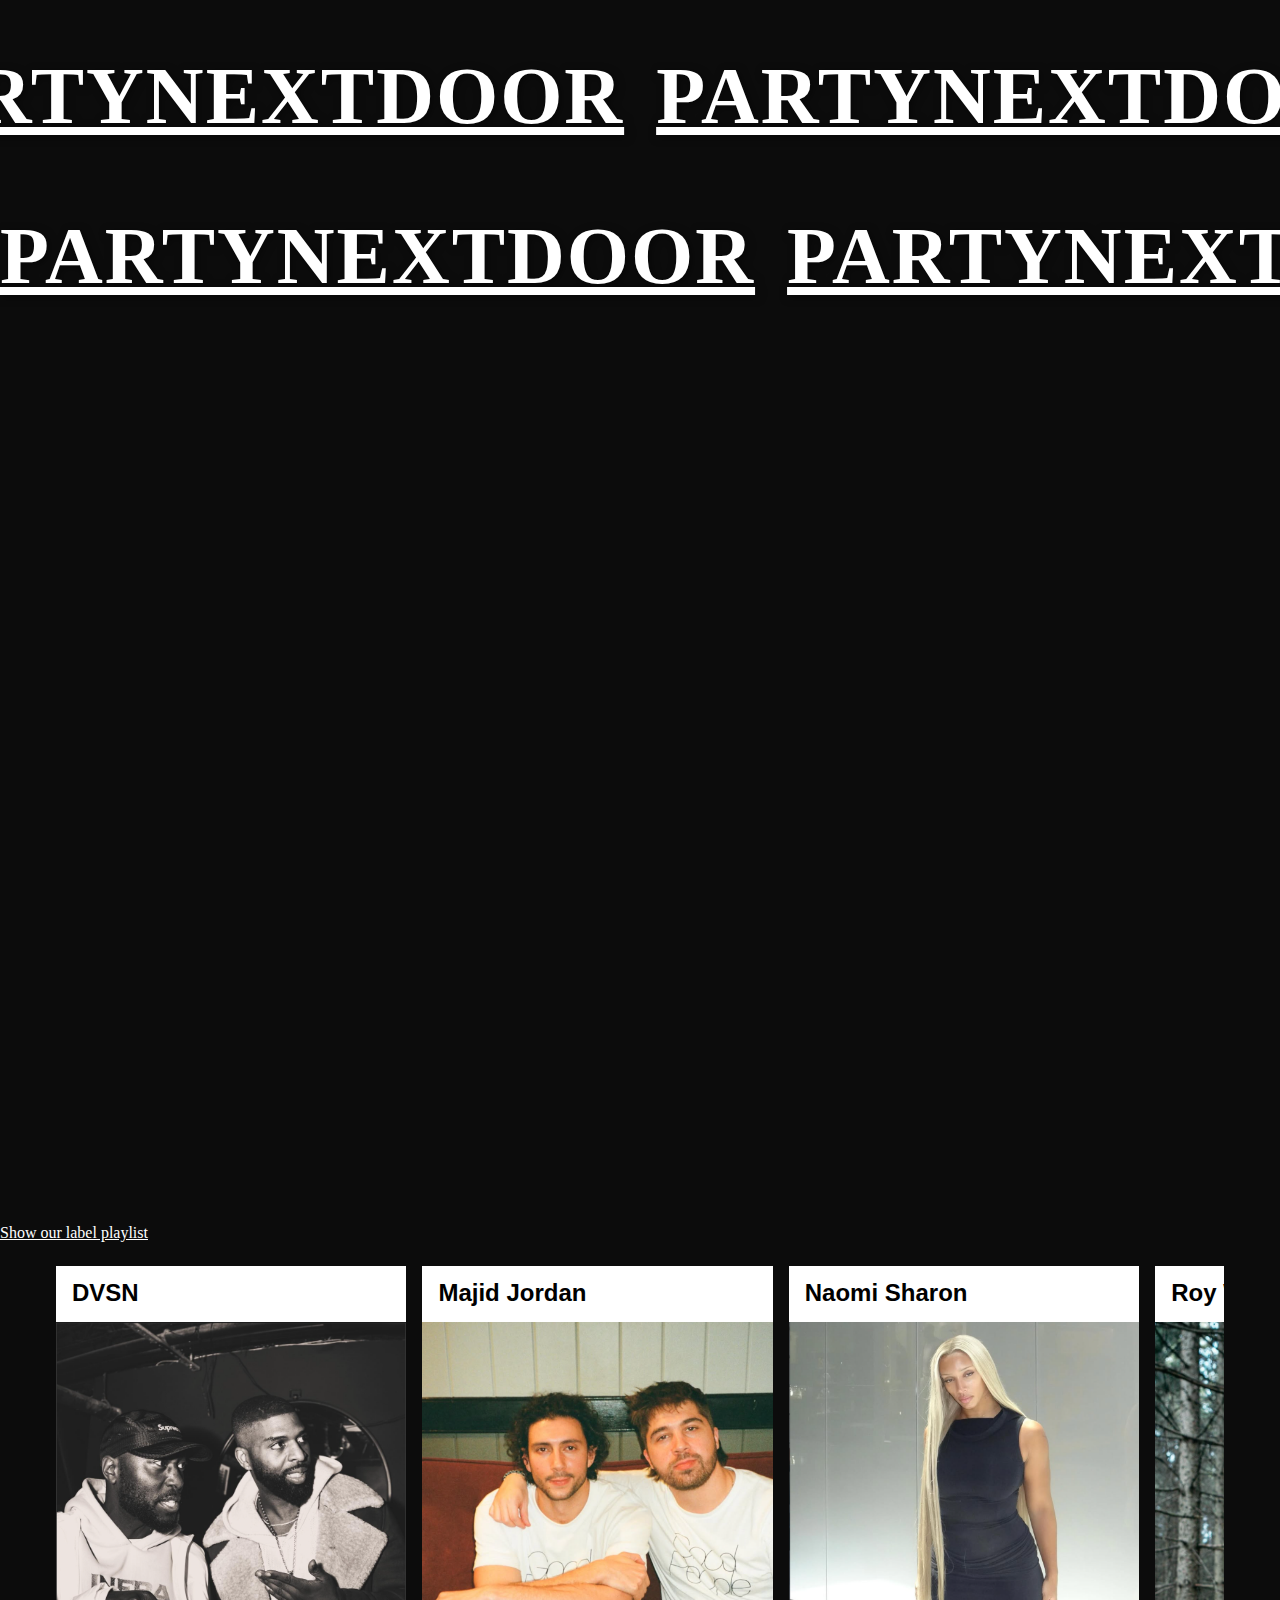
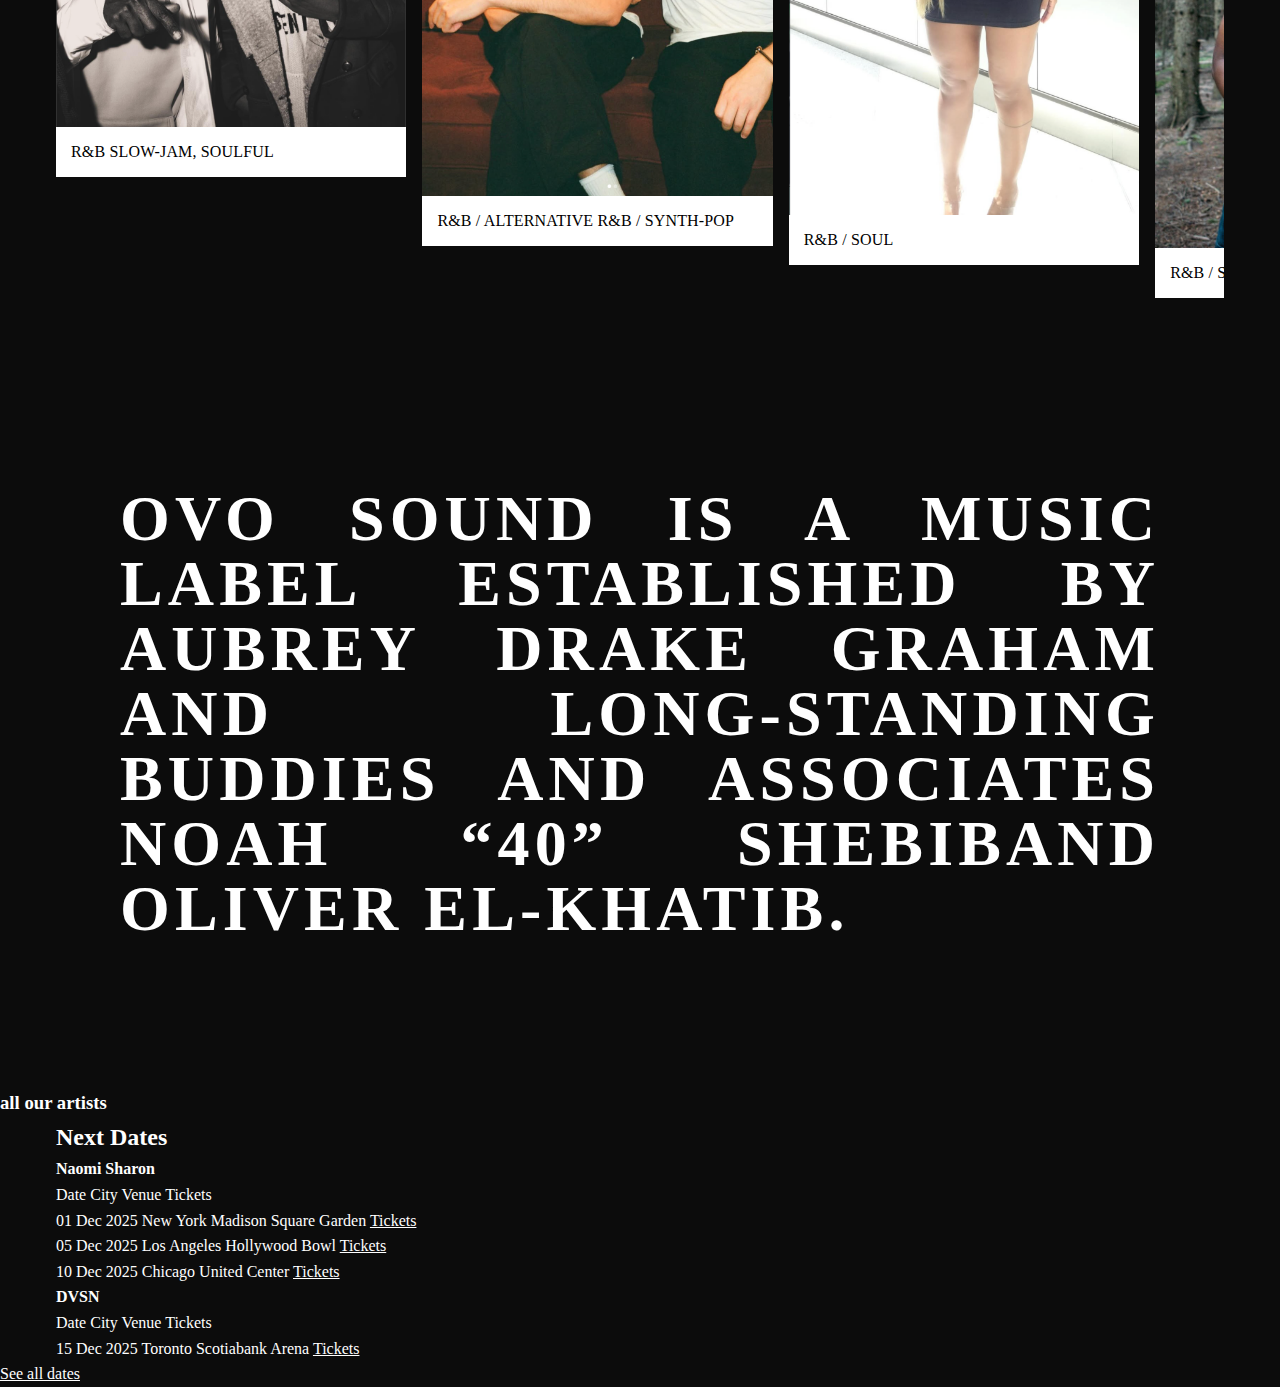
<file: src/index.html>
<!doctype html>
<html lang="en">
  <head>
    <meta charset="utf-8" />
    <meta name="viewport" content="width=device-width, initial-scale=1.0" />
    <meta
      name="description"
      content="Prototype : autolayout layout inspired by Figma"
    />
    <title>OVO Label Musique</title>
    <link rel="stylesheet" href="css/main.css" />
    <link
      rel="stylesheet"
      href="https://cdnjs.cloudflare.com/ajax/libs/font-awesome/6.0.0/css/all.min.css"
    />
  </head>
  <body>
    <include src="./components/header.html"></include>
    <a href="partynextdoor.html" class="marquee marquee--overlay">
      <div class="marquee__inner">
        <span class="marquee__text">PARTYNEXTDOOR</span>
        <span class="marquee__text">PARTYNEXTDOOR</span>
        <span class="marquee__text">PARTYNEXTDOOR</span>
        <span class="marquee__text">PARTYNEXTDOOR</span>
      </div>
    </a>

    <a href="partynextdoor.html" class="marquee marquee--bottom">
      <div class="marquee__inner">
        <span class="marquee__text">PARTYNEXTDOOR</span>
        <span class="marquee__text">PARTYNEXTDOOR</span>
        <span class="marquee__text">PARTYNEXTDOOR</span>
        <span class="marquee__text">PARTYNEXTDOOR</span>
      </div>
    </a>

    <main>
      <!-- Hero (autolayout-like center stack) -->
      <div class="hero-visual" aria-hidden="true">
        <!-- Vidéo YouTube en background -->
        <iframe
          class="youtube-bg"
          src="https://www.youtube.com/embed/k3BhiQ6iBvc?autoplay=1&mute=1&loop=1&playlist=k3BhiQ6iBvc&controls=0&modestbranding=1"
          title="OVO Sound Background"
          allow="
            accelerometer;
            autoplay;
            clipboard-write;
            encrypted-media;
            gyroscope;
            picture-in-picture;
          "
          allowfullscreen
        >
        </iframe>
      </div>
      <a
        href="https://open.spotify.com/playlist/0GsvYNj45QjR245EWqgfDs?si=Ifnz2xHWQI2JcrE0oF91Qw"
        target="_blank"
        rel="noopener noreferrer"
        class="playlist-btn"
        aria-label="Show our label playlist"
      >
        Show our label playlist
      </a>
      <!-- Section artistes -->
      <section id="artists" class="artists">
        <div class="container">
          <div class="artist-carousel" aria-label="Carousel artistes">
            <article class="artist-card" data-genre="rnb">
              <img src="img/artistes homepage/dvsn-homepage.png" alt="DVSN" />
              <h2>DVSN</h2>
              <p>R&B slow-jam, soulful</p>
            </article>

            <article class="artist-card" data-genre="rnb">
              <img
                src="img/artistes homepage/majijordan-homepage.png"
                alt="Majid Jordan"
              />
              <h2>Majid Jordan</h2>
              <p>R&B / Alternative R&B / Synth-pop</p>
            </article>

            <article class="artist-card" data-genre="rnb">
              <img
                src="img/artistes homepage/naomi-homepage.png"
                alt="Naomi Sharon"
              />
              <h2>Naomi Sharon</h2>
              <p>R&B / Soul</p>
            </article>

            <article class="artist-card" data-genre="rnb">
              <img
                src="img/artistes homepage/roy-homepage.png"
                alt="Roy Woods"
              />
              <h2>Roy Woods</h2>
              <p>R&B / Soul</p>
            </article>
            <article class="artist-card" data-genre="rnb">
              <img
                src="img/artistes homepage/roy-homepage.png"
                alt="Roy Woods"
              />
              <h2>Roy Woods</h2>
              <p>R&B / Soul</p>
            </article>
            <article class="artist-card" data-genre="rnb">
              <img
                src="img/artistes homepage/roy-homepage.png"
                alt="Roy Woods"
              />
              <h2>Roy Woods</h2>
              <p>R&B / Soul</p>
            </article>
            <article class="artist-card" data-genre="rnb">
              <img
                src="img/artistes homepage/roy-homepage.png"
                alt="Roy Woods"
              />
              <h2>Roy Woods</h2>
              <p>R&B / Soul</p>
            </article>
            <article class="artist-card" data-genre="rnb">
              <img
                src="img/artistes homepage/roy-homepage.png"
                alt="Roy Woods"
              />
              <h2>Roy Woods</h2>
              <p>R&B / Soul</p>
            </article>
          </div>
        </div>
      </section>

      <section>
        <h1>
          OVO SOUND IS A MUSIC LABEL ESTABLISHED BY AUBREY DRAKE GRAHAM AND
          LONG-STANDING Buddies and Associates NOAH “40” SHEBIBAND OLIVER
          EL-KHATIB.
        </h1>
        <h3>all our artists</h3>
      </section>

      <section id="next-dates" class="next-dates">
        <div class="container">
          <h2 class="section-title">Next Dates</h2>
          <div class="artist-dates">
            <h4 class="artist-name">Naomi Sharon</h4>
            <div class="dates-grid">
              <!-- En-têtes -->
              <div class="grid-header">
                <span>Date</span>
                <span>City</span>
                <span>Venue</span>
                <span>Tickets</span>
              </div>

              <!-- Lignes de données -->
              <div class="grid-row">
                <span>01 Dec 2025</span>
                <span>New York</span>
                <span>Madison Square Garden</span>
                <a class="tickets" href="#" target="_blank">Tickets</a>
              </div>
              <div class="grid-row">
                <span>05 Dec 2025</span>
                <span>Los Angeles</span>
                <span>Hollywood Bowl</span>
                <a class="tickets" href="#" target="_blank">Tickets</a>
              </div>
              <div class="grid-row">
                <span>10 Dec 2025</span>
                <span>Chicago</span>
                <span>United Center</span>
                <a class="tickets" href="#" target="_blank">Tickets</a>
              </div>
            </div>
          </div>

          <div class="artist-dates">
            <h4 class="artist-name">DVSN</h4>
            <div class="dates-grid">
              <div class="grid-header">
                <span>Date</span>
                <span>City</span>
                <span>Venue</span>
                <span>Tickets</span>
              </div>
              <div class="grid-row">
                <span>15 Dec 2025</span>
                <span>Toronto</span>
                <span>Scotiabank Arena</span>
                <a class="tickets" href="#" target="_blank">Tickets</a>
              </div>
            </div>
          </div>
        </div>
      </section>
      <div class="next-dates-btn-wrapper">
        <a href="#" class="next-dates-btn">See all dates</a>
      </div>
    </main>
    <include src="./components/footer.html"></include>
    <script>
      // Petit script d'initialisation non intrusif
      document.getElementById("year").textContent = new Date().getFullYear();
    </script>
    <script src="js/main.js" type="module"></script>
  </body>
</html>
</file>
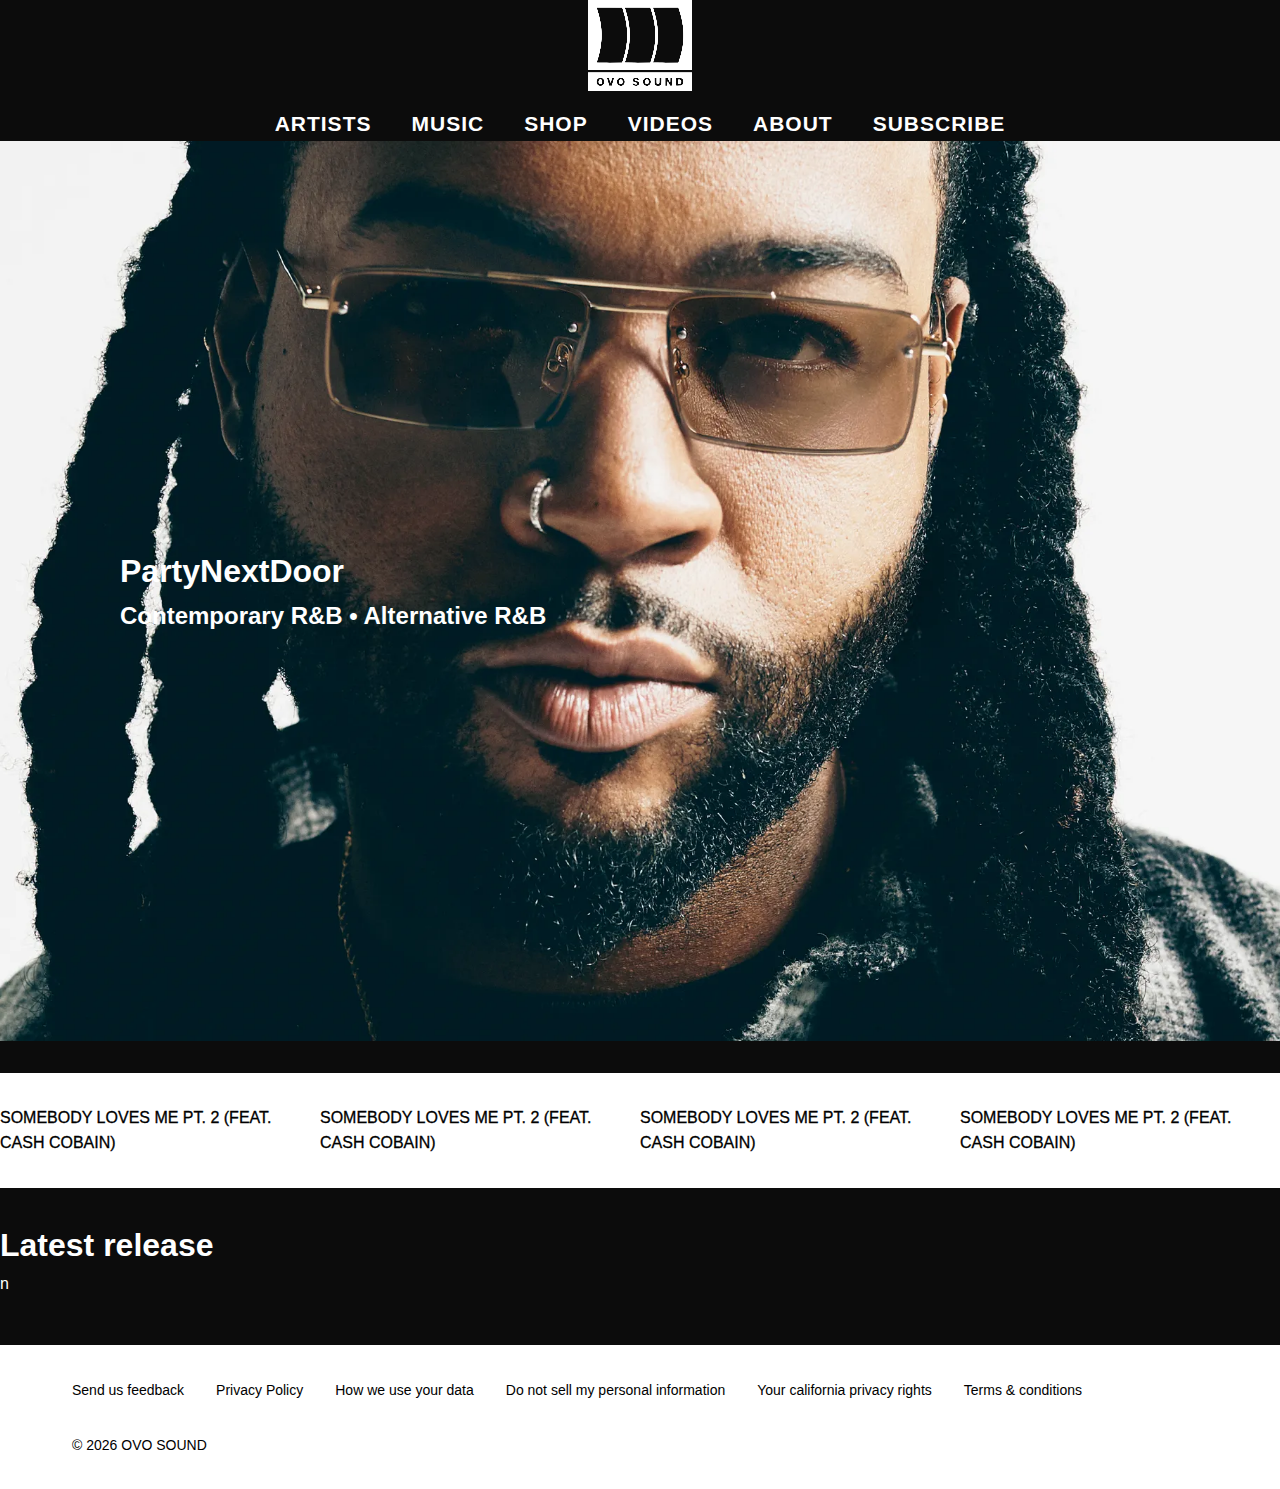
<file: src/partynextdoor.html>
<!DOCTYPE html>
<html lang="fr">
  <head>
    <meta charset="UTF-8" />
    <meta name="viewport" content="width=device-width, initial-scale=1.0" />
    <title>PartyNextDoor - OVO Label</title>
    <link rel="stylesheet" href="css/partynextdoor.css" />
  </head>
  <body>
    <header class="site-header">
      <div class="container header-inner">
        <nav class="main-nav" aria-label="Navigation principale">
          <a class="logo" href="index.html" aria-label="Label Home">
            <img
              src="img/OVO_Sound-white.svg"
              alt="Label Logo"
              class="logo-img"
            />
          </a>
          <ul>
            <li><a href="#Artists">Artists</a></li>
            <li><a href="#Music">Music</a></li>
            <li><a href="#Shop">Shop</a></li>
            <li><a href="#Videos">Videos</a></li>
            <!-- Correction ici -->
            <li><a href="#About">About</a></li>
            <li><a href="#Suscribe">Subscribe</a></li>
            <!-- Correction de l'orthographe -->
          </ul>
        </nav>
      </div>
    </header>

    <!-- MAIN CONTENT -->
    <main class="artist-page">
      <div class="container hero" id="party-hero">
        <h1>PartyNextDoor</h1>
        <h2>Contemporary R&B • Alternative R&B</h2>

        <div class="socials-hero">
          <a
            href="https://instagram.com"
            target="_blank"
            aria-label="Instagram"
          >
            <i class="fab fa-instagram"></i>
          </a>
          <a href="https://twitter.com" target="_blank" aria-label="X">
            <i class="fab fa-x-twitter"></i>
          </a>
          <a href="https://facebook.com" target="_blank" aria-label="Facebook">
            <i class="fab fa-facebook"></i>
          </a>
          <a href="https://youtube.com" target="_blank" aria-label="YouTube">
            <i class="fab fa-youtube"></i>
          </a>
          <a href="https://spotify.com" target="_blank" aria-label="Spotify">
            <i class="fab fa-spotify"></i>
          </a>
        </div>
      </div>
      <div class="marquee--below marquee-single">
        <div class="marquee__inner">
          <span class="marquee__text"
            >SOMEBODY LOVES ME PT. 2 (FEAT. CASH COBAIN)</span
          >
          <span class="marquee__text"
            >SOMEBODY LOVES ME PT. 2 (FEAT. CASH COBAIN)</span
          >
          <span class="marquee__text"
            >SOMEBODY LOVES ME PT. 2 (FEAT. CASH COBAIN)</span
          >
          <span class="marquee__text"
            >SOMEBODY LOVES ME PT. 2 (FEAT. CASH COBAIN)</span
          >
        </div>
      </div>
      <h1>Latest release</h1>
      n
    </main>

    <footer id="contact" class="site-footer">
      <div class="container footer-inner">
        <nav aria-label="Liens de pied de page">
          <ul>
            <li><a href="#">Send us feedback</a></li>
            <li><a href="#">Privacy Policy</a></li>
            <li><a href="#">How we use your data</a></li>
            <li><a href="#">Do not sell my personal information</a></li>
            <li><a href="#">Your california privacy rights</a></li>
            <li><a href="#">Terms & conditions</a></li>
          </ul>
          <div class="footer-socials">
            <a
              href="https://instagram.com"
              target="_blank"
              rel="noopener noreferrer"
              aria-label="Instagram"
            >
              <i class="fab fa-instagram"></i>
            </a>
            <a
              href="https://twitter.com"
              target="_blank"
              rel="noopener noreferrer"
              aria-label="X"
            >
              <i class="fab fa-x-twitter"></i>
            </a>
            <a
              href="https://facebook.com"
              target="_blank"
              rel="noopener noreferrer"
              aria-label="Facebook"
            >
              <i class="fab fa-facebook"></i>
            </a>
            <a
              href="https://youtube.com"
              target="_blank"
              rel="noopener noreferrer"
              aria-label="YouTube"
            >
              <i class="fab fa-youtube"></i>
            </a>
            <a
              href="https://spotify.com"
              target="_blank"
              rel="noopener noreferrer"
              aria-label="Spotify"
            >
              <i class="fab fa-spotify"></i>
            </a>
          </div>
          <p>© <span id="year"></span> OVO SOUND</p>
        </nav>
      </div>
    </footer>
    <script>
      // Petit script d'initialisation non intrusif
      document.getElementById("year").textContent = new Date().getFullYear();
    </script>
    <script src="js/main.js" type="module"></script>
  </body>
</html>
</file>
<file: src/css/main.css>
* {
  box-sizing: border-box;
  margin: 0;
  padding: 0;
}

a {
  color: inherit;
}

img,
video {
  display: block;
}
body {
  line-height: 1.6;
  background-color: #0c0c0c;
  color: #fff;
  padding-top: 0;
}

.site-header {
  top: 0;
  left: 0;
  right: 0;
  z-index: 100;
  background: transparent;
  padding: 1.5rem 0;
  border-bottom: none;
}

.header-inner {
  display: flex;
  flex-direction: column;
  justify-content: center;
  align-items: center;
  max-width: 1200px;
  margin: 0 auto;
  padding: 0 2rem;
  gap: 1rem;
}

.logo {
  display: flex;
  align-items: center;
  text-decoration: none;
}

/* taille contrôlée pour l'image du logo */
.logo-img {
  width: 104px;
  height: 91px;
  aspect-ratio: 8/7;
  max-width: 100%;
  object-fit: contain;
}

.main-nav {
  display: flex;
  flex-direction: column;
  align-items: center;
  gap: 1rem;
  width: 100%;
}

.main-nav ul {
  display: flex;
  list-style: none;
  gap: 2.5rem;
  align-items: center;
  justify-content: center;
  flex-wrap: wrap;
  margin: 0;
  padding: 0;
}

.main-nav a {
  color: #fff;
  text-decoration: none;
  font-family: "PODIUM Sharp";
  font-size: 21px;
  font-weight: 700;
  text-transform: uppercase;
  letter-spacing: 1px;
  transition: color 0.3s ease;
}

.main-nav a:hover {
  color: #ccc;
}

/* Vidéo YouTube background */
.hero-visual {
  position: relative;
  width: 100%;
  height: 100vh;
  overflow: hidden;
}

.youtube-bg {
  position: absolute;
  top: 0;
  left: 0;
  width: 100%;
  height: 100%;
  border: none;
  pointer-events: none;
}
.container {
  max-width: 1200px;
  margin: 0 auto;
  padding: 0 1rem;
}
/* Marquee animé - PARTYNEXTDOOR */
.marquee {
  display: flex;
  align-items: center;
  pointer-events: none;
  overflow: hidden;
}

.marquee--overlay {
  position: relative;
  top: auto;
  left: auto;
  right: auto;
  z-index: 10;
  transform: none;
  background: transparent;
  padding: 2rem 0;
  display: flex;
  align-items: center;
  justify-content: center;
  overflow: hidden;
}

.marquee--below {
  position: relative;
  background: #1a1a1a;
  padding: 2rem 0;
  margin: 2rem 0;
  overflow: hidden;
  align-self: stretch;
}

.marquee__inner {
  display: flex;
  gap: 2rem;
  --marquee-duration: 18s;
  animation: marquee-scroll var(--marquee-duration) linear infinite;
  will-change: transform;
}

.marquee__text {
  flex-shrink: 0;
  font-size: clamp(2rem, 8vw, 5rem);
  font-weight: 700;
  text-transform: uppercase;
  white-space: nowrap;
  color: #fff;
  text-shadow: 2px 2px 8px rgba(0, 0, 0, 0.5);
  letter-spacing: 2px;
}

@keyframes marquee-scroll {
  0% {
    transform: translateX(0);
  }
  100% {
    transform: translateX(-50%);
  }
}

/* respecter les préférences d'accessibilité */
@media (prefers-reduced-motion: reduce) {
  .marquee__inner {
    animation: none;
  }
}

/* Mobile: ajuster la vitesse et la taille */
@media (max-width: 700px) {
  .marquee__inner {
    --marquee-duration: 14s;
  }
  .marquee__text {
    font-size: clamp(1.5rem, 6vw, 3rem);
  }
}
/* Carousel scroll-snap (mobile-friendly, sans JS) */
.artist-carousel {
  display: flex;
  gap: 1rem;
  overflow-x: auto;
  padding: 1.25rem 0 2.5rem;
  scroll-snap-type: x mandatory;
  -webkit-overflow-scrolling: touch;
  align-items: start;
}

/* masquer la scrollbar visuelle (optionnel) */
.artist-carousel::-webkit-scrollbar {
  display: none;
}
.artist-carousel {
  -ms-overflow-style: none;
  scrollbar-width: none;
}

/* === ARTIST CARD (version propre et optimisée) === */

/* === ARTIST CARD (texte aligné à gauche) === */
.artist-card {
  flex: 0 0 80%;
  scroll-snap-align: center;
  background: transparent;
  color: #fff;
  position: relative;
  overflow: hidden;
  transition: transform 220ms ease, box-shadow 220ms ease;
}

/* NOM ARTISTE — barre blanche alignée à gauche */
.artist-card h2 {
  position: absolute;
  top: 0;
  width: 100%;
  height: 56px;
  margin: 0;
  padding: 12px 16px;
  background: #fff;
  color: #000;

  display: flex;
  justify-content: flex-start; /* alignement à gauche */
  align-items: center;
  text-align: left;

  font-family: "PODIUM Sharp", Arial, sans-serif;
  font-size: 24px;
  font-weight: 700;
  z-index: 10;
}

/* IMAGE — responsive */
.artist-card img {
  display: block;
  width: 100%;
  height: auto;
  margin-top: 56px; /* espace pour la top bar */
  object-fit: cover;
}

/* GENRE — badge blanc aligné à gauche */
.artist-card p {
  background: #fff;
  color: #000;
  height: 50px;

  display: flex;
  justify-content: flex-start; /* alignement à gauche */
  align-items: center;
  padding-left: 15px; /* garde le padding pour ne pas coller au bord */
  text-align: left;

  font-family: "PODIUM Sharp";
  font-size: 16px;
  font-weight: 400;
  letter-spacing: 0.16px;
  text-transform: uppercase;
}

/* Supprimer texte parasite */
.artist-card :not(h2):not(img):not(p) {
  display: none !important;
}

/* Hover desktop */
.artist-card:hover {
  transform: translateY(-6px);
  box-shadow: 0 18px 36px rgba(0, 0, 0, 0.6);
}

/* Responsive desktop */
@media (min-width: 700px) {
  .artist-card {
    flex: 0 0 45%;
  }
}

@media (min-width: 1100px) {
  .artist-card {
    flex: 0 0 30%;
  }

h1 {
  display: flex;
  height: 750px;
  padding: 100px 120px;
  justify-content: center;
  align-items: center;
  gap: 10px;
  flex-shrink: 0;
  align-self: stretch;
  color: var(--white-100, #fff);
  text-align: justify;
  font-family: "Helvetica Neue";
  font-size: 64px;
  font-style: normal;
  font-weight: 700;
  line-height: 65px; /* 101.563% */
  letter-spacing: 5.12px;
  text-transform: uppercase;
}
/* === FOOTER === */
footer {
  background: #fff;
  padding: 2rem 0;
  margin-top: 3rem;
}

footer .container {
  display: flex;
  justify-content: space-between;
  align-items: center;
  max-width: 1200px;
  margin: 0 auto;
  padding: 0 2rem;
}

footer nav ul {
  display: flex;
  list-style: none;
  gap: 2rem;
  margin: 0;
  padding: 0;
  flex-wrap: wrap;
}

footer nav li {
  margin: 0;
  padding: 0;
  list-style: none;
}

footer a {
  color: #000;
  text-decoration: none;
  font-family: "Helvetica Neue", Helvetica, Arial, sans-serif;
  font-size: 0.875rem;
  font-weight: 400;
  transition: opacity 0.3s ease;
}

footer a:hover {
  opacity: 0.6;
}

footer p {
  color: #000;
  font-family: "Helvetica Neue", Helvetica, Arial, sans-serif;
  font-size: 0.875rem;
  font-weight: 400;
  margin: 0;
  white-space: nowrap;
}

.footer-socials {
  display: flex;
  gap: 1.5rem;
  align-items: center;
}

.footer-socials a {
  display: flex;
  align-items: center;
  justify-content: center;
  width: 32px;
  height: 32px;
  color: #000;
  transition: opacity 0.3s ease, transform 0.3s ease;
}

.footer-socials a:hover {
  opacity: 0.6;
  transform: scale(1.1);
}

.footer-socials svg {
  width: 20px;
  height: 20px;
}

/* Responsive */
@media (max-width: 768px) {
  footer .container {
    flex-direction: column;
    gap: 1.5rem;
  }

  footer nav ul {
    justify-content: flex-start;
  }

  footer p {
    white-space: normal;
  }
}
</file>
<file: src/css/partynextdoor.css>
/* Hero avec image de fond */
* {
  box-sizing: border-box;
  margin: 0;
  padding: 0;
}

a {
  color: inherit;
}

img,
video {
  display: block;
}
body {
  line-height: 1.6;
  background-color: #0c0c0c;
  color: #fff;
  padding-top: 0;
  font-family: "Neue Haas Grotesk Display Pro", sans-serif;
}
h2 {
  text-align: center;
}
.site-header {
  position: relative;
  z-index: 1000; /* toujours au-dessus de la vidéo */
}
.site-header {
  top: 0;
  left: 0;
  right: 0;
  z-index: 100;
  background: transparent;
  padding: 0 0;
  border-bottom: none;
}

.header-inner {
  display: flex;
  flex-direction: column;
  justify-content: center;
  align-items: center;
  max-width: 1200px;
  margin: 0 auto;
  padding: 0 2rem;
  gap: 1rem;
}

.logo {
  display: flex;
  align-items: center;
  text-decoration: none;
}

/* taille contrôlée pour l'image du logo */
.logo-img {
  width: 104px;
  height: 91px;
  aspect-ratio: 8/7;
  max-width: 100%;
  object-fit: contain;
}

.main-nav {
  display: flex;
  flex-direction: column;
  align-items: center;
  gap: 1rem;
  width: 100%;
}

.main-nav ul {
  display: flex;
  list-style: none;
  gap: 2.5rem;
  align-items: center;
  justify-content: center;
  flex-wrap: wrap;
  margin: 0;
  padding: 0;
}

.main-nav a {
  color: #fff;
  text-decoration: none;
  font-size: 21px;
  font-weight: 700;
  text-transform: uppercase;
  letter-spacing: 1px;
  transition: color 0.3s ease;
}

.main-nav a:hover {
  color: #ccc;
}

.hero {
  position: relative; /* important pour overlay des icônes */
  background-image: url("../img/PARTYNEXTDOOR.webp"); /* chemin vers ton image */
  background-size: cover;
  background-position: center;
  height: 100vh; /* pleine hauteur */
  display: flex;
  flex-direction: column;
  justify-content: center; /* centrer verticalement */
  align-items: flex-start; /* titre en haut à gauche si tu veux */
  padding: 100px 120px; /* même padding que ton H1 global */
  color: #fff;
}

/* Icônes réseaux sociaux sur le hero */
.socials-hero {
  position: absolute;
  bottom: 40px; /* distance depuis le bas */
  left: 120px; /* même alignement que le texte */
  display: flex;
  gap: 20px; /* espace entre les icônes */
}

.socials-hero a {
  color: #fff;
  font-size: 1.5rem;
  transition: transform 0.2s;
}

.socials-hero a:hover {
  transform: scale(1.2);
}
.marquee--below.marquee-single {
  position: relative;
  background: #fff; /* fond blanc */
  padding: 2rem 0;
  margin: 2rem 0;
  overflow: hidden;
  align-self: stretch;
}

.marquee--below.marquee-single .marquee__text {
  color: #000; /* texte noir */
  -webkit-text-stroke: 0.3px #000; /* stroke fin noir */
  text-shadow: none; /* enlever l'ombre si nécessaire */
}

/* Pour une seule occurrence, on peut garder la même animation ou juste un défilement léger */
.marquee--below.marquee-single .marquee__inner {
  display: flex;
  justify-content: flex-start; /* texte aligné à gauche */
  animation: marquee-scroll-single 18s linear infinite;
}

@keyframes marquee-scroll-single {
  0% {
    transform: translateX(100%);
  }
  100% {
    transform: translateX(-100%);
  }
}

/* Accessibilité */
@media (prefers-reduced-motion: reduce) {
  .marquee--below.marquee-single .marquee__inner {
    animation: none;
  }
}

/* Mobile */
@media (max-width: 700px) {
  .marquee--below.marquee-single .marquee__text {
    font-size: clamp(1.5rem, 6vw, 3rem);
  }
}
.discography-grid {
  display: grid;
  grid-template-columns: repeat(3, 1fr);
  gap: 20px;
  margin-top: 2rem;
}

.discography-item {
  cursor: pointer;
}

.discography-item img {
  width: 100%;
  display: block;
  border-radius: 8px;
}

.discography-item h3 {
  margin: 0.5rem 0 0.2rem;
  font-size: 1.2rem;
}

.discography-item p {
  margin: 0;
  color: #666;
  font-size: 0.9rem;
}

/* Deux derniers albums un peu plus grands */
.discography-item-large {
  grid-column: span 2; /* prend 2 colonnes */
}
/* === FOOTER === */
footer {
  background: #fff;
  padding: 2rem 0;
  margin-top: 3rem;
}

footer .container {
  display: flex;
  justify-content: space-between;
  align-items: center;
  max-width: 1200px;
  margin: 0 auto;
  padding: 0 2rem;
}

footer nav ul {
  display: flex;
  list-style: none;
  gap: 2rem;
  margin: 0;
  padding: 0;
  flex-wrap: wrap;
}

footer nav li {
  margin: 0;
  padding: 0;
  list-style: none;
}

footer a {
  color: #000;
  text-decoration: none;
  font-family: "Helvetica Neue", sans-serif;
  font-size: 0.875rem;
  font-weight: 400;
  transition: opacity 0.3s ease;
}

footer a:hover {
  opacity: 0.6;
}

footer p {
  color: #000;
  font-family: "Helvetica Neue", sans-serif;
  font-size: 0.875rem;
  font-weight: 400;
  margin: 0;
  white-space: nowrap;
}

.footer-socials {
  display: flex;
  gap: 1.5rem;
  align-items: center;
}

.footer-socials a {
  display: flex;
  align-items: center;
  justify-content: center;
  width: 32px;
  height: 32px;
  color: #000;
  transition: opacity 0.3s ease, transform 0.3s ease;
}

.footer-socials a:hover {
  opacity: 0.6;
  transform: scale(1.1);
}

.footer-socials svg {
  width: 20px;
  height: 20px;
}

/* Responsive */
@media (max-width: 768px) {
  footer .container {
    flex-direction: column;
    gap: 1.5rem;
  }

  footer nav ul {
    justify-content: flex-start;
  }

  footer p {
    white-space: normal;
  }
}
</file>
